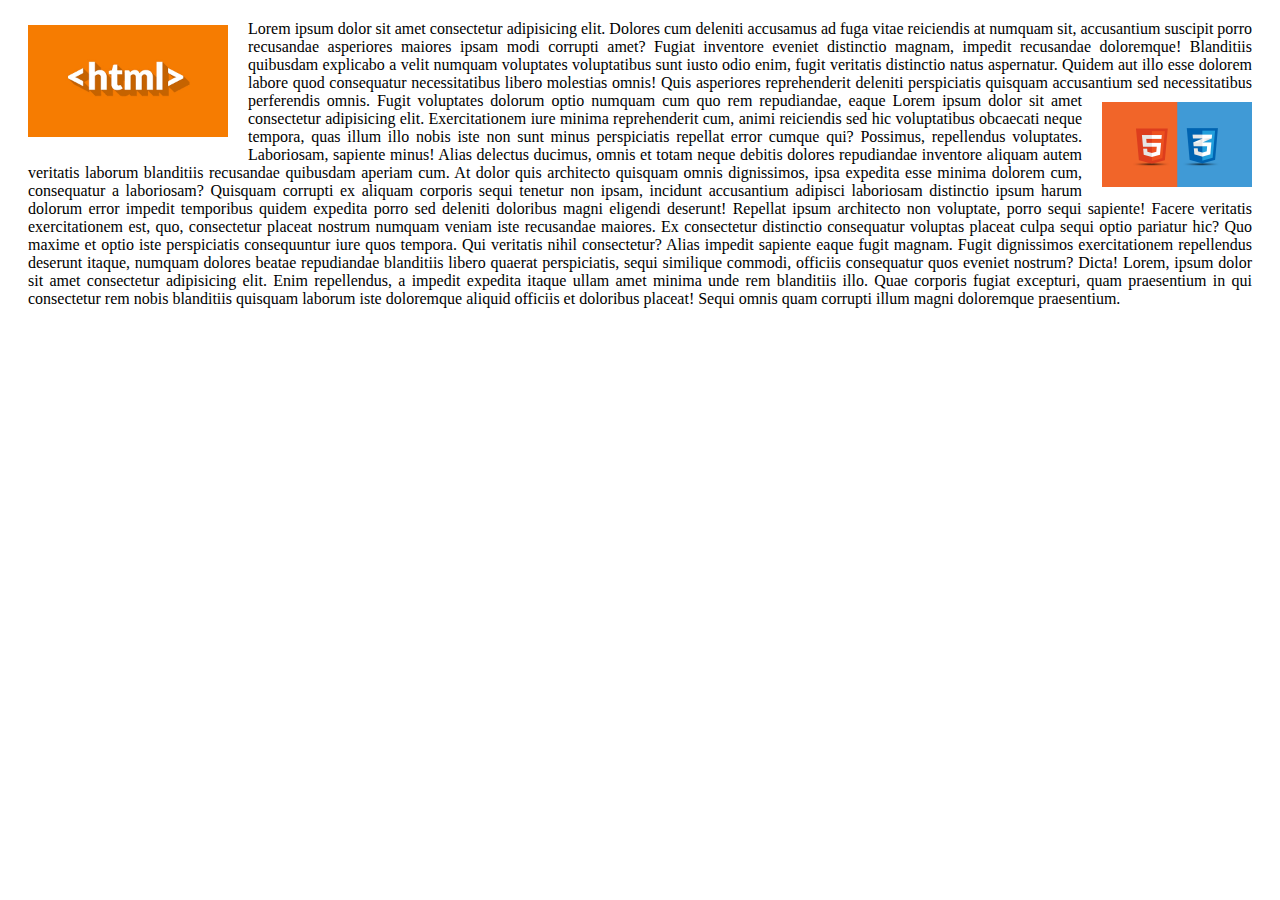
<file: markup-hw_3/index.html>
<!DOCTYPE html>
<html lang="en">
<head>
    <meta charset="UTF-8">
    <meta http-equiv="X-UA-Compatible" content="IE=edge">
    <meta name="viewport" content="width=device-width, initial-scale=1.0">
    <title>Homework_3</title>
    <link rel="stylesheet" href="https://necolas.github.io/normalize.css/8.0.1/normalize.css">
    <link rel="stylesheet" href="css/style.css">
</head>
<body>
    <!-- Второй уровень
    <div class="box"></div> -->
    <!-- Третий уровень -->
    <img class="img1"  src="img/hw-6.2.1.png">
    <div class="text">Lorem ipsum dolor sit amet consectetur adipisicing elit. Dolores cum deleniti accusamus ad fuga vitae reiciendis at numquam sit, accusantium suscipit 
        porro recusandae asperiores maiores ipsam modi corrupti amet? Fugiat inventore eveniet distinctio magnam, impedit recusandae doloremque! Blanditiis quibusdam explicabo a 
        velit numquam voluptates voluptatibus sunt iusto odio enim, fugit veritatis distinctio natus aspernatur. Quidem aut illo esse dolorem labore quod consequatur necessitatibus 
        libero molestias omnis! Quis asperiores reprehenderit deleniti perspiciatis quisquam accusantium sed necessitatibus perferendis omnis. 
        Fugit voluptates dolorum optio numquam cum quo rem repudiandae, eaque <img src="img/hw-6.2.2.png"> 
        Lorem ipsum dolor sit amet consectetur adipisicing elit. Exercitationem iure minima reprehenderit cum, animi reiciendis sed hic voluptatibus obcaecati neque tempora, quas illum illo nobis iste non sunt minus perspiciatis repellat error cumque qui? Possimus, repellendus voluptates. Laboriosam, sapiente minus! Alias delectus ducimus, omnis et totam neque debitis dolores repudiandae inventore aliquam autem veritatis laborum blanditiis recusandae quibusdam aperiam cum. At dolor quis architecto quisquam omnis dignissimos, ipsa expedita esse minima dolorem cum, consequatur a laboriosam? Quisquam corrupti ex aliquam corporis sequi tenetur non ipsam, incidunt accusantium adipisci laboriosam distinctio ipsum harum dolorum error impedit temporibus quidem expedita porro sed deleniti doloribus magni eligendi deserunt! Repellat ipsum architecto non voluptate, porro sequi sapiente! Facere veritatis exercitationem est, quo, consectetur placeat nostrum numquam veniam iste recusandae maiores. Ex consectetur distinctio consequatur voluptas placeat culpa sequi optio pariatur hic? Quo maxime et optio iste perspiciatis consequuntur iure quos tempora. Qui veritatis nihil consectetur? Alias impedit sapiente eaque fugit magnam. Fugit dignissimos exercitationem repellendus deserunt itaque, numquam dolores beatae repudiandae blanditiis libero quaerat perspiciatis, sequi similique commodi, officiis consequatur quos eveniet nostrum? Dicta!
        Lorem, ipsum dolor sit amet consectetur adipisicing elit. Enim repellendus, a impedit expedita itaque ullam amet minima unde rem blanditiis illo. Quae corporis fugiat excepturi, quam praesentium in qui consectetur rem nobis blanditiis quisquam laborum iste doloremque aliquid officiis et doloribus placeat! Sequi omnis quam corrupti illum magni doloremque praesentium.
    </div>
</body>
</html>
</file>
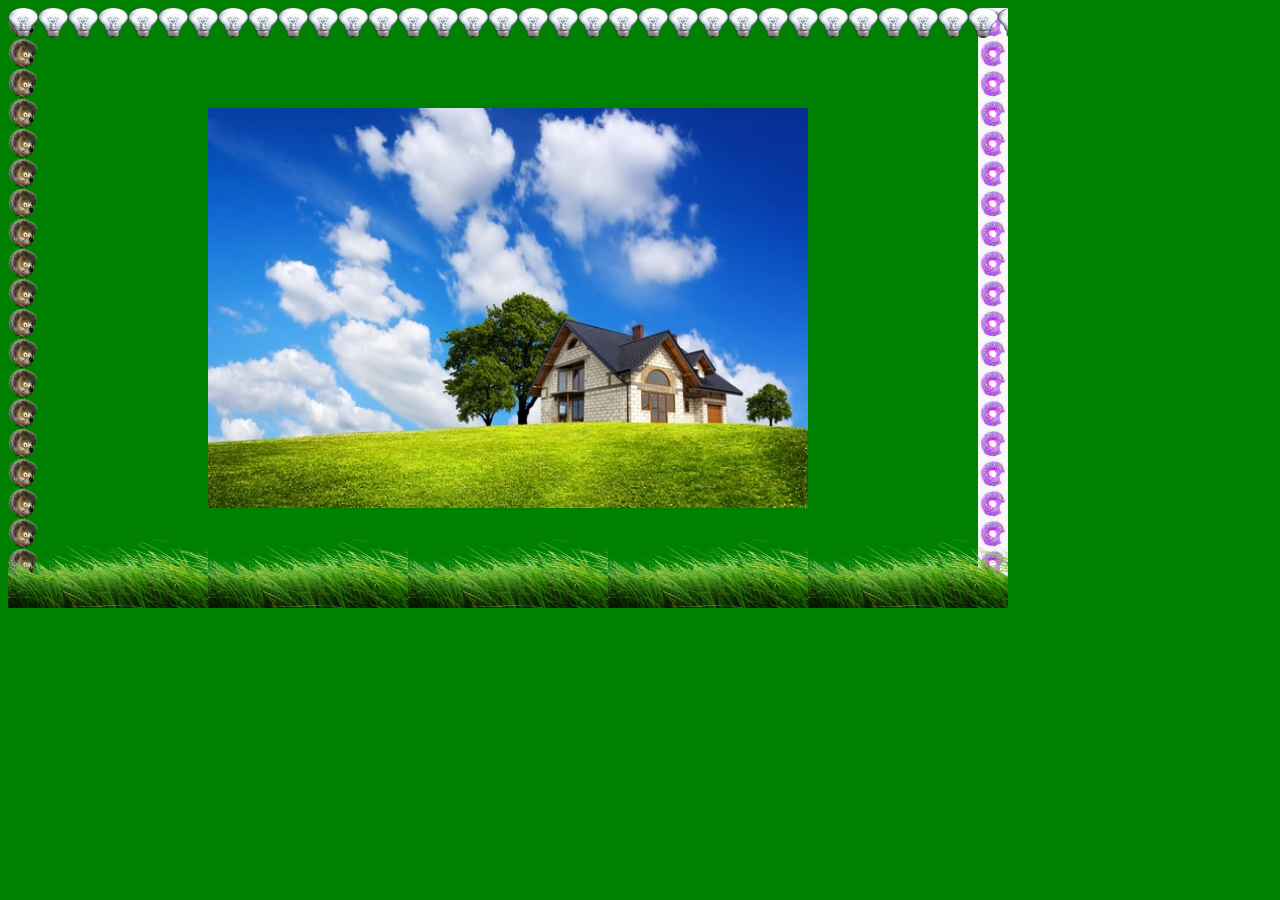
<file: markup-hw_2/html/index.html>
<!DOCTYPE html>
<html>
    <head>
        <title>homework_2</title>
        <meta charset="utf-8">
        <style>
            blockquote{
                color:blue;
            }
        </style>
        <link rel="stylesheet" href="../css/style.css">
    </head>
    <body>
       
        <!--Занес в комментарий, чтоб сделать все в одном файле(тут 1 2 3 части) 
            <main>
          <blockquote style="color:red;">Что разум человека может постигнуть и во что он может поверить, того он способен достич.</blockquote>
        </main>
        <div class="holder">
            <h1>Title</h1>
            <ul class="list">
              <li>
                <a href="#">link1</a>
                <ul>
                  <li><a href="#">link2</a></li>
                  <li><a href="#">link3</a></li>
                </ul>
              </li>
              <li><a href="https://www.youtube.com/">link4</a></li>
              <li><a href="https://validator.w3.org/">link5</a></li>
              <li><a href="#">link6</a></li>
            </ul>
            <p>Lorem ipsum, dolor sit amet consectetur adipisicing elit. Dolore, accusamus.</p>
            <h1>Title</h1>
            <p>Lorem ipsum dolor sit amet.</p>
          </div>
          <div class="text-box">
            <h3 style="color:PINK">Покрасьте меня в розовый цвет (color:pink).</h3>
            <p>Данный элемент должен остаться неоформленным.</p>
            <p id='greycol' style="color:gray">Покрасьте меня в серый цвет (color:grey).</p>
            <div>Данный элемент должен остаться неоформленным.</div>
            <div><p style="color:red">Покрасьте меня в красный цвет (color:red).</p></div>
            <h3>Данный элемент должен остаться неоформленным.</h3>
            <p style="color:green">Покрасьте меня в зеленый цвет (color:green).</p>
            <p class='yellow' style="color:yellow">Покрасьте меня в желтый цвет (color:yellow).</p>
        </div> -->
        <!-- 4 часть -->
        <div class="bg-box">
        </div> 
    </body>
</html>
</file>
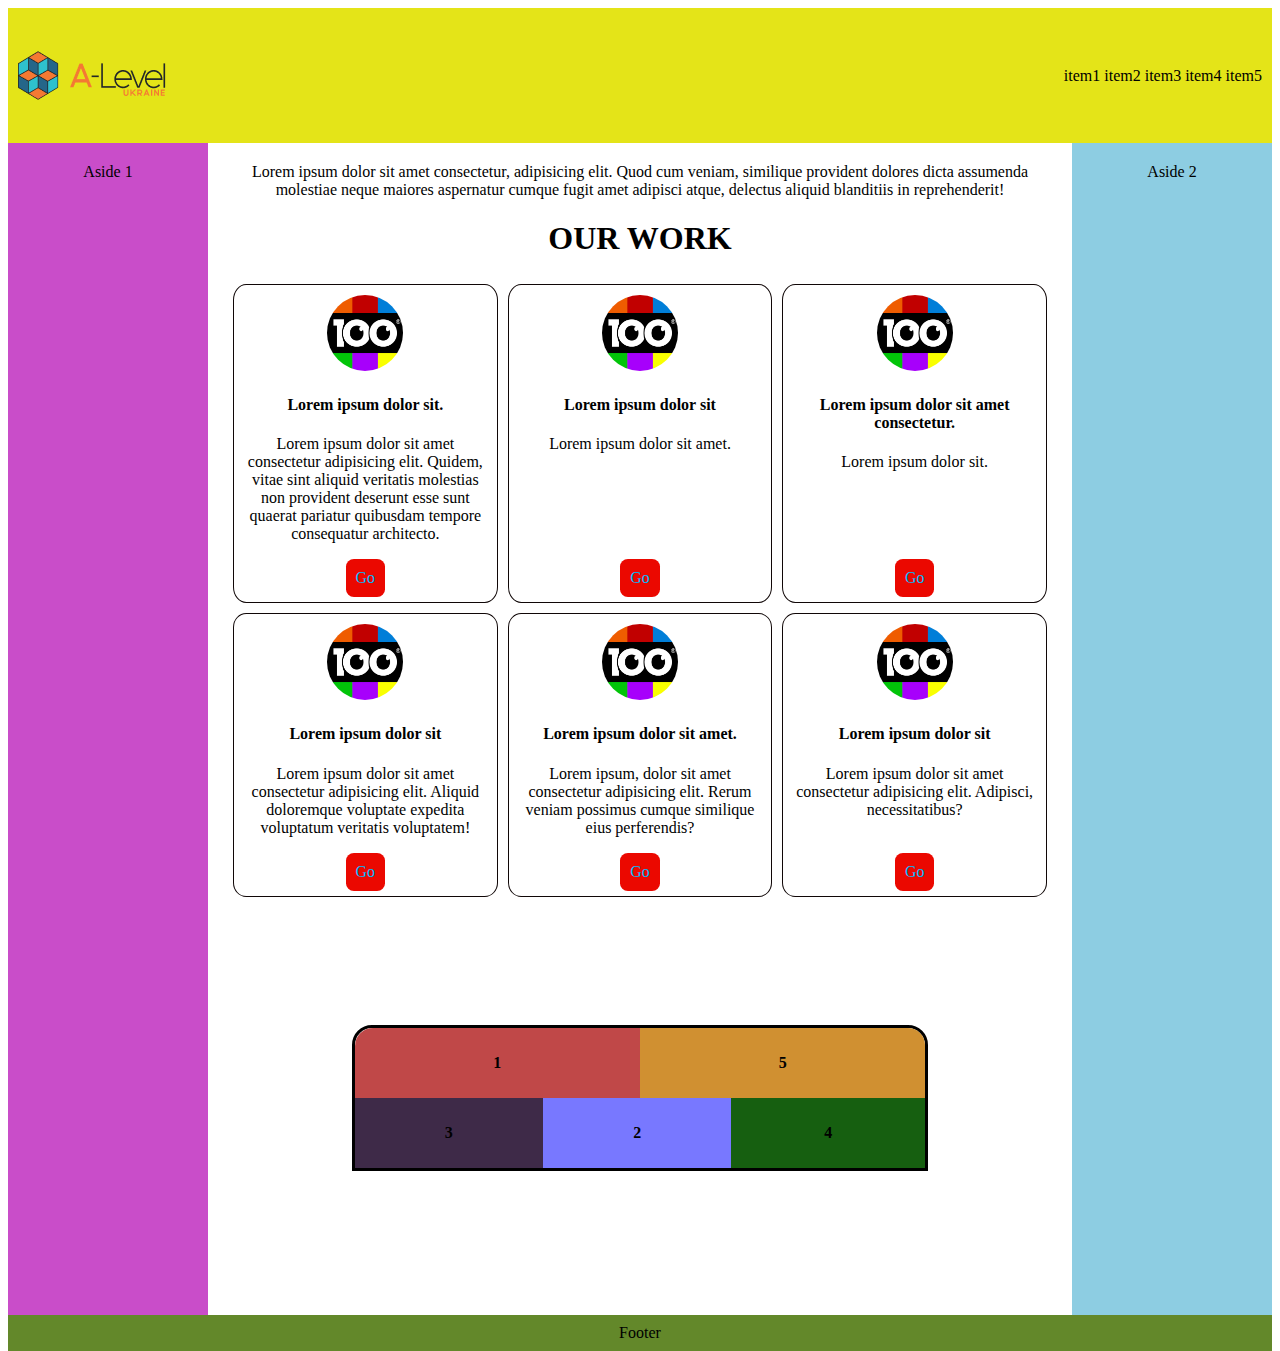
<file: markup-hw_5/HTML/index.html>
<!DOCTYPE html>
<html lang="en">

<head>
  <meta charset="UTF-8">
  <meta http-equiv="X-UA-Compatible" content="IE=edge">
  <meta name="viewport" content="width=device-width, initial-scale=1.0">
  <title>Document</title>
  <link rel="stylesheet" href="https://necolas.github.io/normalize.css/8.0.1/normalize.css">
  <link rel="stylesheet" href="css/style.css">
</head>

<body>
  <div class="page-wrapper">
    <header>
      <div class="box">
        <img class="img" src="images/logo.png" alt="#">
        <div>
          item1 item2 item3 item4 item5
        </div>
      </div>
    </header>
    <main class="main">
      <div class="text">Lorem ipsum dolor sit amet consectetur, adipisicing elit. Quod cum veniam, similique provident dolores dicta
           assumenda molestiae neque maiores aspernatur 
           cumque fugit amet adipisci atque, delectus aliquid blanditiis in reprehenderit!
        <h1 class="h1">our work</h1>
        <div class="cards">
          <div class="content">
            <a class="href" href="#">Go</a>
            <div>
              <img class="imgg" src="images/100.png" alt="#">
              <h4 class="h4">Lorem ipsum dolor sit.</h4>
              <p>Lorem ipsum dolor sit amet consectetur adipisicing elit. Quidem, vitae sint aliquid veritatis molestias non provident deserunt esse sunt quaerat pariatur quibusdam tempore consequatur architecto.</p>
            </div>
          </div>
          <div class="content">
            <a class="href" href="#">Go</a>
            <div>
              <img class="imgg" src="images/100.png" alt="#">
              <h4 class="h4">Lorem ipsum dolor sit</h4>
              <p>Lorem ipsum dolor sit amet.</p>
            </div>
          </div>
          <div class="content">
            <a class="href" href="#">Go</a>
            <div>
              <img class="imgg" src="images/100.png" alt="#">
              <h4 class="h4">Lorem ipsum dolor sit amet consectetur.</h4>
              <p>Lorem ipsum dolor sit.</p>
            </div>
          </div>
          <div class="content">
            <a class="href" href="#">Go</a>
            <div>
              <img class="imgg" src="images/100.png" alt="#">
              <h4 class="h4">Lorem ipsum dolor sit</h4>
              <p>Lorem ipsum dolor sit amet consectetur adipisicing elit. Aliquid doloremque voluptate expedita voluptatum veritatis voluptatem!</p>
            </div>
          </div>
          <div class="content">
            <a class="href" href="#">Go</a>
            <div>
              <img class="imgg" src="images/100.png" alt="#">
              <h4 class="h4">Lorem ipsum dolor sit amet.</h4>
              <p>Lorem ipsum, dolor sit amet consectetur adipisicing elit. Rerum veniam possimus cumque similique eius perferendis?</p>
            </div>
          </div>
          <div class="content">
            <a class="href" href="#">Go</a>
            <div>
              <img class="imgg" src="images/100.png" alt="#">
              <h4 class="h4">Lorem ipsum dolor sit</h4>
              <p>Lorem ipsum dolor sit amet consectetur adipisicing elit. Adipisci, necessitatibus? </p>
            </div>
          </div>
        </div>
                <div class="boxic">
                  <div class="item">1</div>
                  <div class="item">2</div>
                  <div class="item">3</div>
                  <div class="item">4</div>
                  <div class="item">5</div>
                </div>
      </div>
     
            <div class="aside1">Aside 1</div>
            <div class="aside2">Aside 2</div>
    </main>
    <footer>
      <div class="footer">Footer</div>
    </footer>
  </div>
</body>

</html>
</file>
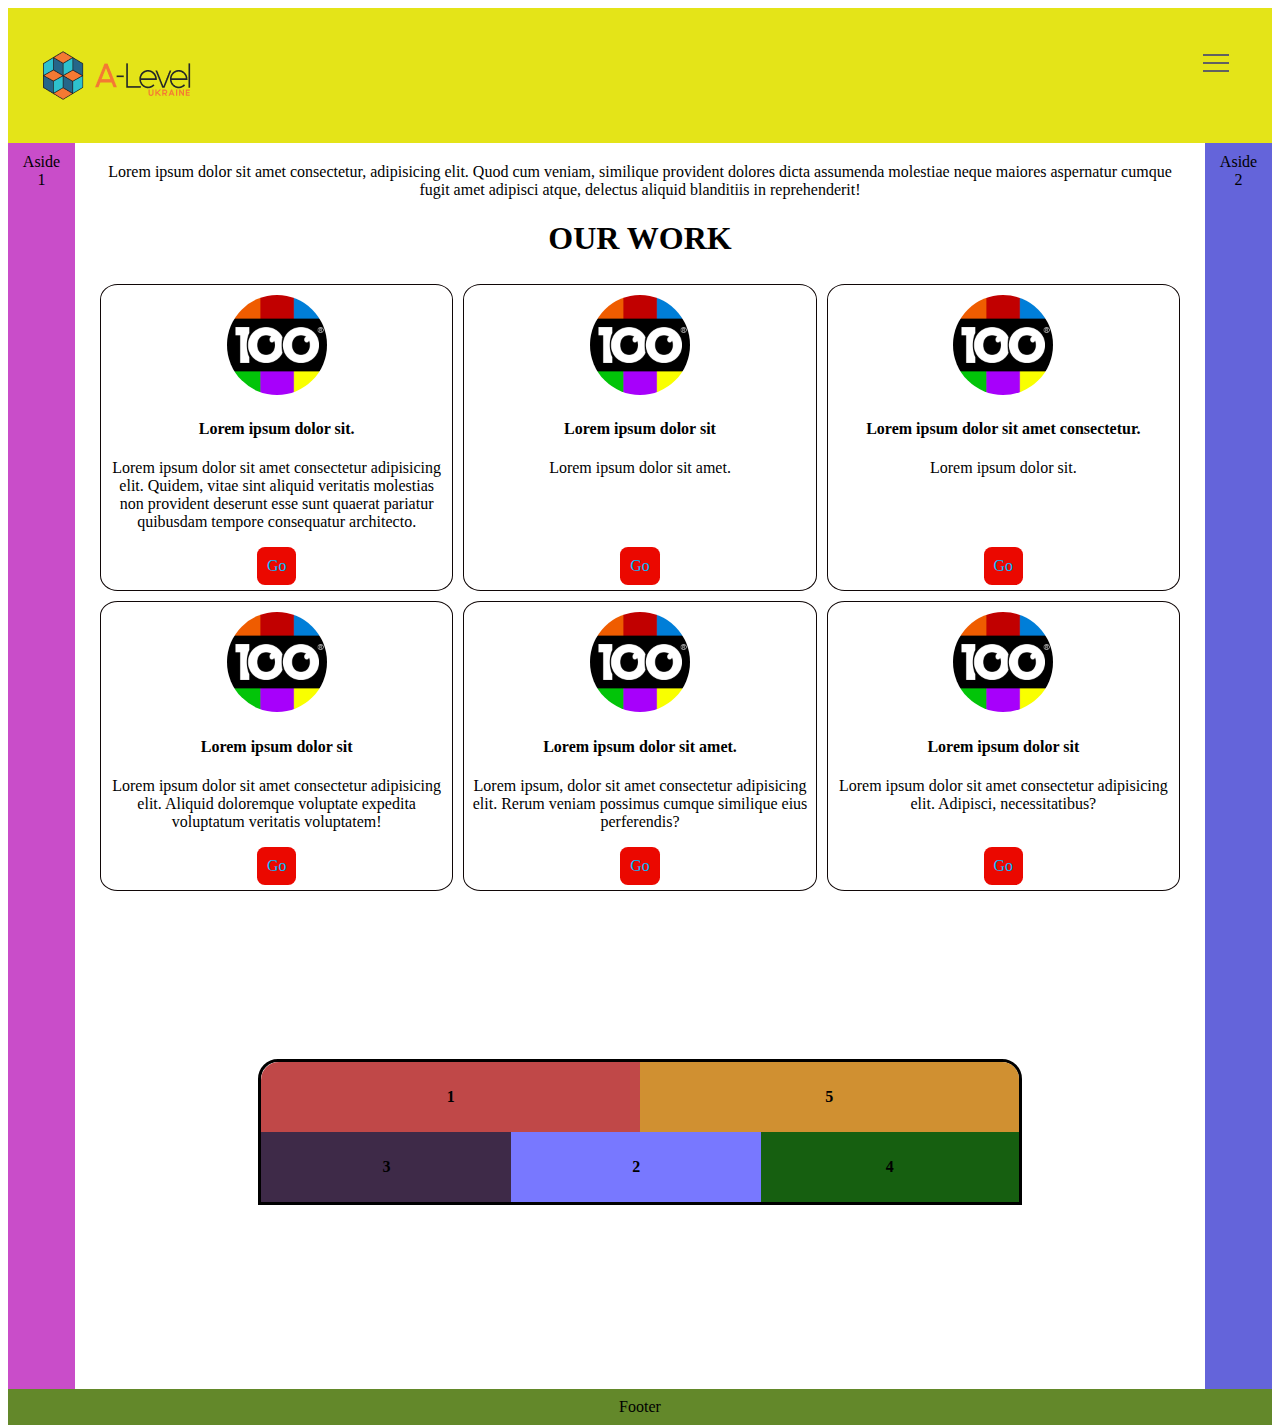
<file: markup-hw_6/HomeWork_6/HTML/index.html>
<!DOCTYPE html>
<html lang="en">

<head>
  <meta charset="UTF-8">
  <meta http-equiv="X-UA-Compatible" content="IE=edge">
  <meta name="viewport" content="width=device-width, initial-scale=1.0">
  <title>Document</title>
  <link rel="stylesheet" href="https://necolas.github.io/normalize.css/8.0.1/normalize.css">
  <link rel="stylesheet" href="css/style.css">
</head>

<body>
  <div class="page-wrapper">
    <header>
      <div class="box">
        <img class="logo" src="images/logo.png" alt="#">
             <nav class="main-nav hamburger-menu">
                <input id="menu__toggle" type="checkbox" />
                <label class="menu__btn" for="menu__toggle">
                  <span></span>
                </label>
          
                <ul class="menu__box">
                  <li><a class="menu__item" href="#">Главная</a></li>
                  <li><a class="menu__item" href="#">Проекты</a></li>
                  <li><a class="menu__item" href="#">Команда</a></li>
                  <li><a class="menu__item" href="#">Блог</a></li>
                  <li><a class="menu__item" href="#">Контакты</a></li>
                </ul>
              </nav>
      </div>
    </header>
    <main class="main">
      <div class="aside">Aside 1</div>
      <div class="text">Lorem ipsum dolor sit amet consectetur, adipisicing elit. Quod cum veniam, similique provident dolores dicta
           assumenda molestiae neque maiores aspernatur 
           cumque fugit amet adipisci atque, delectus aliquid blanditiis in reprehenderit!
        <h1 class="h1">our work</h1>
        <div class="cards">
          <div class="content">
            <a class="href" href="#">Go</a>
            <div>
              <img class="imgg" src="images/100.png" alt="#">
              <h4 class="h4">Lorem ipsum dolor sit.</h4>
              <p>Lorem ipsum dolor sit amet consectetur adipisicing elit. Quidem, vitae sint aliquid veritatis molestias non provident deserunt esse sunt quaerat pariatur quibusdam tempore consequatur architecto.</p>
            </div>
          </div>
          <div class="content">
            <a class="href" href="#">Go</a>
            <div>
              <img class="imgg" src="images/100.png" alt="#">
              <h4 class="h4">Lorem ipsum dolor sit</h4>
              <p>Lorem ipsum dolor sit amet.</p>
            </div>
          </div>
          <div class="content">
            <a class="href" href="#">Go</a>
            <div>
              <img class="imgg" src="images/100.png" alt="#">
              <h4 class="h4">Lorem ipsum dolor sit amet consectetur.</h4>
              <p>Lorem ipsum dolor sit.</p>
            </div>
          </div>
          <div class="content">
            <a class="href" href="#">Go</a>
            <div>
              <img class="imgg" src="images/100.png" alt="#">
              <h4 class="h4">Lorem ipsum dolor sit</h4>
              <p>Lorem ipsum dolor sit amet consectetur adipisicing elit. Aliquid doloremque voluptate expedita voluptatum veritatis voluptatem!</p>
            </div>
          </div>
          <div class="content">
            <a class="href" href="#">Go</a>
            <div>
              <img class="imgg" src="images/100.png" alt="#">
              <h4 class="h4">Lorem ipsum dolor sit amet.</h4>
              <p>Lorem ipsum, dolor sit amet consectetur adipisicing elit. Rerum veniam possimus cumque similique eius perferendis?</p>
            </div>
          </div>
          <div class="content">
            <a class="href" href="#">Go</a>
            <div>
              <img class="imgg" src="images/100.png" alt="#">
              <h4 class="h4">Lorem ipsum dolor sit</h4>
              <p>Lorem ipsum dolor sit amet consectetur adipisicing elit. Adipisci, necessitatibus? </p>
            </div>
          </div>
        </div>
                <div class="boxic">
                  <div class="item">1</div>
                  <div class="item">2</div>
                  <div class="item">3</div>
                  <div class="item">4</div>
                  <div class="item">5</div>
                </div>
      </div>
     
            
            <div class="aside">Aside 2</div>
    </main>
    <footer>
      <div class="footer">Footer</div>
    </footer>
  </div>
</body>

</html>
</file>
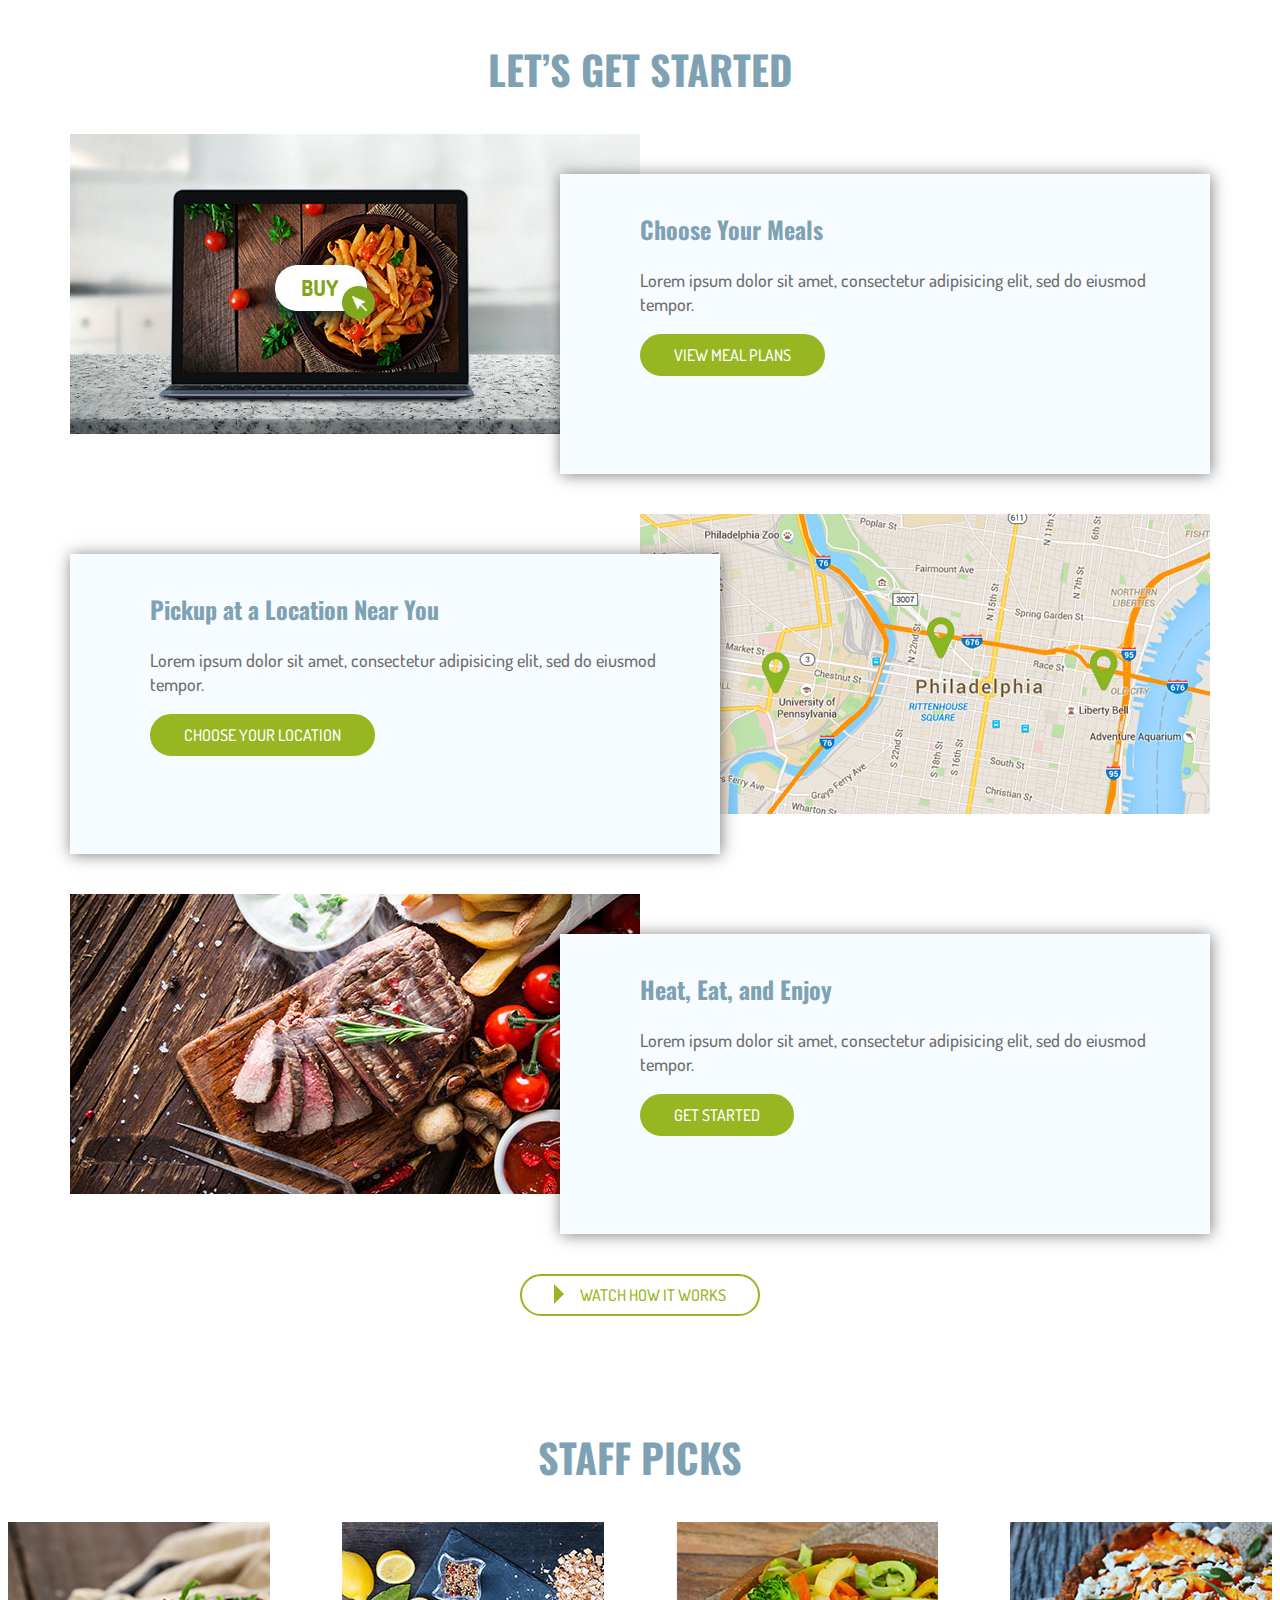
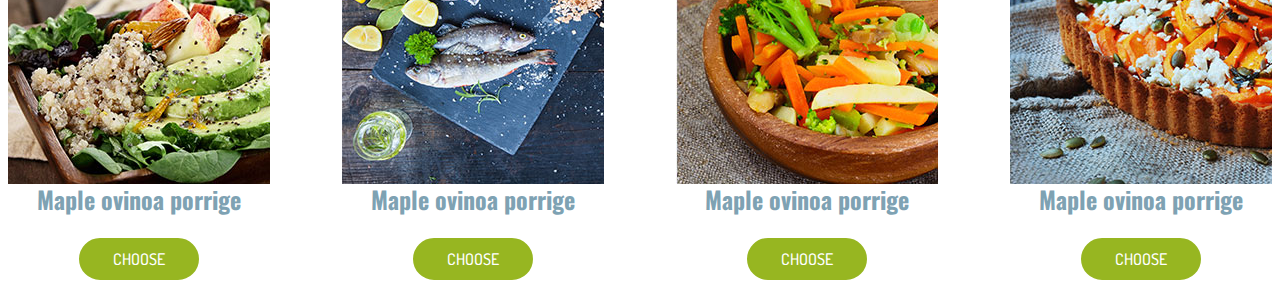
<file: markup-hw_6/HomeWork_PRACTICE2/practice 2/index.html>
<!DOCTYPE html>
<html lang="en">

<head>
    <meta charset="UTF-8" />
    <meta name="viewport" content="width=device-width, initial-scale=1.0" />
    <link rel="preconnect" href="https://fonts.gstatic.com" />
    <link href="https://fonts.googleapis.com/css2?family=Dosis:wght@500;700&family=Oswald&display=swap"
        rel="stylesheet" />
    <title>Practice 2</title>
    <link rel="stylesheet" href="https://necolas.github.io/normalize.css/8.0.1/normalize.css" />
    <link rel="stylesheet" href="css/style.css" />
</head>

<body>
    <div class="page-wrapper">
        <main>
            <section class="section">
                <div class="container">
                    <h1 class="title">Let’s Get Started</h1>
                    <div class="post__holder">
                        <div class="post">
                            <img class="post__image" src="images/grid-image-1.jpg" alt="#">
                            <div class="post__text">
                                <h2 class="post__title">Choose Your Meals</h2>
                                <p>Lorem ipsum dolor sit amet, consectetur adipisicing elit, sed do eiusmod tempor.</p>
                                <a href="#" class="btn">View meal plans</a>
                            </div>
                        </div>
                        <div class="post">
                            <img class="post__image" src="images/grid-image-2.jpg" alt="#">
                            <div class="post__text">
                                <h2 class="post__title">Pickup at a Location Near You</h2>
                                <p>Lorem ipsum dolor sit amet, consectetur adipisicing elit, sed do eiusmod tempor.</p>
                                <a href="#" class="btn">Choose your Location</a>
                            </div>
                        </div>
                        <div class="post">
                            <img class="post__image" src="images/grid-image-3.jpg" alt="#">
                            <div class="post__text">
                                <h2 class="post__title">Heat, Eat, and Enjoy</h2>
                                <p>Lorem ipsum dolor sit amet, consectetur adipisicing elit, sed do eiusmod tempor.</p>
                                <a href="#" class="btn">Get Started</a>
                            </div>
                        </div>
                    </div>
                    <div class="text-center">
                        <a href="#" class="btn btn-play">Watch How It Works </a>
                    </div>
                </div>
            </section>
        </main>
    </div>
    <h1 class="title">Staff picks</h1>
          <div class="staff-menu">
            <div class="menu-item">
              <img class="img" src="images/grid-image-5.jpg"></img>
              <h2 class="post__title">Maple ovinoa porrige</h2>
              <a href="#" class="btn">choose</a>
            </div>
            <div class="menu-item">
              <img class="img" src="images/grid-image-4.jpg"></img>
              <h2 class="post__title">Maple ovinoa porrige</h2>
              <a href="#" class="btn">choose</a>
            </div>
            <div class="menu-item">
              <img class="img" src="images/grid-image-6.jpg"></img>
              <h2 class="post__title">Maple ovinoa porrige</h2>
              <a href="#" class="btn">choose</a>
            </div>
            <div class="menu-item">
              <img class="img" src="images/grid-image-7.jpg"></img>
              <h2 class="post__title">Maple ovinoa porrige</h2>
              <a href="#" class="btn">choose</a>
            </div>
          </div>
</body>

</html>
</file>
<file: markup-hw_3/css/style.css>
*,
*:before,
*:after{
	box-sizing: border-box;
	}
	/* положил в комменты, чтоб выполнить третье
	.box{
		width: 350px;
		height: 220px;
		padding: 15px 10px 20px 10px;
		margin-bottom: 30px;
		border: dashed 2px #f00;
		background-color: #0f0;
	} */
	.text{
		margin: 20px;
		text-align: justify;
	}
	
	p{
		margin-left: 20px;
	}
	
	img {
		width: 200px;
		margin: 5px 20px 10px 20px;
		float: left;
	}
	
	div img{
		width: 150px;
		margin: 10px 0px 10px 20px;
		float: right;
	}


		/* подключил, понял
		http://meyerweb.com/eric/tools/css/reset/ 
   v2.0 | 20110126
   License: none (public domain)
*/

/* html, body, div, span, applet, object, iframe,
h1, h2, h3, h4, h5, h6, p, blockquote, pre,
a, abbr, acronym, address, big, cite, code,
del, dfn, em, img, ins, kbd, q, s, samp,
small, strike, strong, sub, sup, tt, var,
b, u, i, center,
dl, dt, dd, ol, ul, li,
fieldset, form, label, legend,
table, caption, tbody, tfoot, thead, tr, th, td,
article, aside, canvas, details, embed, 
figure, figcaption, footer, header, hgroup, 
menu, nav, output, ruby, section, summary,
time, mark, audio, video {
	margin: 0;
	padding: 0;
	border: 0;
	font-size: 100%;
	font: inherit;
	vertical-align: baseline;
} */
/* HTML5 display-role reset for older browsers */
/* article, aside, details, figcaption, figure, 
footer, header, hgroup, menu, nav, section {
	display: block;
}
body {
	line-height: 1;
}
ol, ul {
	list-style: none;
}
blockquote, q {
	quotes: none;
}
blockquote:before, blockquote:after,
q:before, q:after {
	content: '';
	content: none;
}
table {
	border-collapse: collapse;
	border-spacing: 0;
}
</file>
<file: markup-hw_2/css/style.css>
blockquote{
    color:green;
}

a[href^='https://']{color:red;}

.list>li:last-child{background-color: #008000;}

ul~p{font-size: 26px;}

body{
    background-color: #008000;
}
.bg-box {
    width: 1000px;
    height: 600px;
    background: url("../img/lamp-png-0.png") top left / 30px 30px repeat-x,
      url("../img/pole-zelen-trava-dom-derevya.jpg") center center / 600px 400px no-repeat,
      url("../img/grass-png-images-pictures-transparent-28.png") bottom right / 200px 100px repeat-x,
      url("../img/photo_2022-01-31_18-06-49.jpg") top right / 30px 30px repeat-y,
      url("../img/Ёжик.png") top left / 30px 30px repeat-y;
    background-color: green;
  }
</file>
<file: markup-hw_5/HTML/css/style.css>
*,
*::before,
::after {
    box-sizing: border-box;
}

html,body{
    height: 100%;
}

.page-wrapper{
    display: flex;
    flex-direction: column;
    height: 100%;
}


.box{
    background-color: #e4e418;
    min-height: 15vh;
    display: flex;
    justify-content: space-between;
    align-items: center;
    padding: 10px;
}

.main{
    flex: 1 0 auto;
    display: flex;
    text-align: center;

}


.aside1{
    background-color: #c94dc9;
    width: 210px;
    order: -1;
    padding: 20px;
}

.aside2{
    background-color: #8dcde2;
    width: 210px;
    padding: 20px;
}

.footer{
    background-color: #63882a;
    display: flex;
    justify-content: center;
    align-items: center;
    flex: 0 0 auto;
    height: 4vh;
}

.h1{
    text-transform: uppercase;
}

.imgg{
    width: 30%;
    border-radius: 100%;
}

.cards{
    display: flex;
    justify-content: center;
    flex-wrap: wrap;

}

.text{
    padding: 20px;
    max-width: calc(100% - 400px);
}

.content{
    border: 1px solid #100707;
    border-radius: 5%;
    margin: 5px;
    padding: 10px 5px 5px 5px;
    width: 25%;
    flex: 1 1 auto;
    display: flex;
    flex-direction: column-reverse;
    justify-content: space-between;
    align-items: center;

}

.content a{
    text-decoration: none;
    color: rgb(0, 187, 255);
    background-color: #eb0800;
    border-radius: 20%;
    padding: 10px 10px;
}

.href:hover{
    color: #3aeb3a;
    box-shadow: 5px 5px 5px 5px #d00606;
}

.boxic{
    margin: 15%;
    border: solid 3px rgb(0, 0, 0);
    border-radius: 20px 20px 0 0 ;
    display: flex;
    flex-wrap: wrap;
    font-weight: bold;
}

.item{
    height: 70px;
    display: flex;
    justify-content: space-around;
    align-items: center;
}

.item:first-child{
    background-color: #c04848;
    order: -5;
    width: 50%;
    border-radius: 18px 0 0 0 ;
}

.item:nth-child(2){
    background-color: #0000ff87;
    width: 33%;
    order: -2;
}

.item:nth-child(3){
    background-color: #3e2a48;
    width: 33%;
    order: -3;
}

.item:nth-child(4){
    background-color: #165f10;
    width: 34%;
    order: -1;
}

.item:nth-child(5){
    background-color: #d09031;
    width: 50%;
    border-radius: 0 17px 0 0 ;
    order: -4;
}
</file>
<file: markup-hw_6/HomeWork_6/HTML/css/style.css>
*,
*::before,
::after {
    box-sizing: border-box;
}

html,body{
    height: 100%;
}

.page-wrapper{
    display: flex;
    flex-direction: column;
    height: 100%;
}


.box{
    background-color: #e4e418;
    min-height: 15vh;
    display: flex;
    justify-content: space-between;
    align-items: center;
    padding: 10px;
}

.main{
    justify-content: space-between;
    display: flex;
    text-align: center;

}


.aside{
    background-color: #c94dc9;
    width: 5%;
    text-align: center;
    padding: 5px;
    writing-mode: vertical-lr;
}

.aside:last-child {
    background-color: #6464da;
}

.footer{
    background-color: #63882a;
    display: flex;
    justify-content: center;
    align-items: center;
    flex: 0 0 auto;
    height: 4vh;
}

.h1{
    text-transform: uppercase;
}

.imgg{
    width: 30%;
    border-radius: 100%;
    width: 100px;
}

.logo{
    margin-left: 2%;
}

.cards{
    display: flex;
    justify-content: center;
    flex-wrap: wrap;

}

.text{
    padding: 20px;
}

.content{
    border: 1px solid #100707;
    border-radius: 5%;
    margin: 5px;
    padding: 10px 5px 5px 5px;
    width: 100%;
    flex: 1 1 auto;
    display: flex;
    flex-direction: column-reverse;
    justify-content: space-between;
    align-items: center;

}

.content a{
    text-decoration: none;
    color: rgb(0, 187, 255);
    background-color: #eb0800;
    border-radius: 20%;
    padding: 10px 10px;
}

.href:hover{
    color: #3aeb3a;
    box-shadow: 5px 5px 5px 5px #d00606;
}

.boxic{
    margin: 15%;
    border: solid 3px rgb(0, 0, 0);
    border-radius: 20px 20px 0 0 ;
    display: flex;
    flex-wrap: wrap;
    font-weight: bold;
}

.item{
    height: 70px;
    display: flex;
    justify-content: space-around;
    align-items: center;
}

.item:first-child{
    background-color: #c04848;
    order: -5;
    width: 50%;
    border-radius: 18px 0 0 0 ;
}

.item:nth-child(2){
    background-color: #0000ff87;
    width: 33%;
    order: -2;
}

.item:nth-child(3){
    background-color: #3e2a48;
    width: 33%;
    order: -3;
}

.item:nth-child(4){
    background-color: #165f10;
    width: 34%;
    order: -1;
}

.item:nth-child(5){
    background-color: #d09031;
    width: 50%;
    border-radius: 0 17px 0 0 ;
    order: -4;
}


#menu__toggle {
    opacity: 0;
  }
  
  .menu__btn {
    display: flex; 
    align-items: center;  
    position: absolute;
    top: 50px;
    right: 25px;
    width: 26px;
    height: 26px;
    cursor: pointer;
    z-index: 1;
    margin-right: 2%;
  }
  
  .menu__btn > span,
  .menu__btn > span::before,
  .menu__btn > span::after {
    display: block;
    position: absolute;
    width: 100%;
    height: 2px;
    background-color: #616161;
  }
  .menu__btn > span::before {
    content: '';
    top: -8px;
  }
  .menu__btn > span::after {
    content: '';
    top: 8px;
  }

  .menu__box {
    display: block;
    position: fixed;
    visibility: hidden;
    top: 0;
    left: -100%;
    width: 300px;
    height: 100%;
    margin: 0;
    padding: 80px 0;
    list-style: none;
    text-align: center;
    background-color: #ECEFF1;
    box-shadow: 1px 0px 6px rgba(0, 0, 0, .2);
  }
  
  .menu__item {
    display: block;
    padding: 12px 24px;
    color: #333;
    font-family: 'Roboto', sans-serif;
    font-size: 20px;
    font-weight: 600;
    text-decoration: none;
  }
  .menu__item:hover {
    background-color: #CFD8DC;
  }

  #menu__toggle:checked ~ .menu__btn > span {
    transform: rotate(45deg);
  }
  
  #menu__toggle:checked ~ .menu__btn > span::before {
    top: 0;
    transform: rotate(0);
  }
  
  #menu__toggle:checked ~ .menu__btn > span::after {
    top: 0;
    transform: rotate(90deg);
  }
  
  #menu__toggle:checked ~ .menu__box {
    visibility: visible;
    left: 0;
  }

@media (min-width: 768px) {
    .content{
        width: 40%;
    }
     .aside{
         width: 10%;
         writing-mode: horizontal-tb;
         padding: 10px;
     }
}

@media (min-width: 1200px) { 
    .content{
        width: 25%;
    }
    .aside{
        width: 15%;
    }
}
</file>
<file: markup-hw_6/HomeWork_PRACTICE2/practice 2/css/style.css>
*,
*:before,
*:after {
	box-sizing: border-box;
}

html {
	font-family: "Dosis", "Arial", "Helvetica Neue", sans-serif;
	font-weight: 500;
	font-size: 18px;
	line-height: 1.334;
	color: #6d6d6d;
}

img {
	max-width: 100%;
	vertical-align: top;
}

h1,
h2,
h3,
h4,
h5,
h6 {
	color: #7ea2b3;
	line-height: 1.25;
	font-family: 'Oswald', 'Dosis', sans-serif;
	margin: 0 0 1em;
}

h1 {
	font-size: 40px;
	text-align: center;
	text-transform: uppercase;
}

h2 {
	font-size: 24px;
}



.page-wrapper {
	max-width: 100%;
	position: relative;
	overflow: hidden;
}

.container {
	max-width: 1170px;
	margin: 0 auto;
	padding: 0 15px;
}

.section {
	padding: 2rem 0;
}

.post {
	display: flex;
	margin-bottom: 80px;
}

.post__image {
	width: 50%;
}

.post:nth-child(2n) {
	flex-direction: row-reverse;
}

.post__text {
	width: calc(50% + 80px);
	box-shadow: 1px 1px 15px rgba(0, 0, 0, 0.5);
	flex-shrink: 0;
	margin-left: -80px;
	background-color: #f6fcff;
	padding: 40px 40px 40px 80px;
	position: relative;
	top: 40px;
}

.post:nth-child(2n) .post__text {
	margin-left: 0;
	margin-right: -80px;
}

.text-center {
	text-align: center;
	margin-bottom: 80px;
}

.btn {
	display: inline-block;
	vertical-align: top;
	text-decoration: none;
	text-transform: uppercase;
	background-color: #97b621;
	border: 2px solid #97b621;
	color: #fff;
	border-radius: 5em;
	font-size: 16px;
	line-height: 1.375;
	padding: 0.5em 2em;
}

.btn-play {
	background-color: #fff;
	color: #97b621;
}

.btn-play:before {
	content: '';
	display: inline-block;
	vertical-align: top;
	width: 0;
	height: 0;
	border-left: 10px solid #97b621;
	border-top: 10px solid transparent;
	border-bottom: 10px solid transparent;
	margin-right: 1em;
}

.staff-menu {
	display: flex;
	justify-content: space-between;
  }
  .menu-item {
	display: flex;
	flex-direction: column;
	align-items: center;
  }

@media (max-width:768px) {
	.post__image {
		width: 40%;
		align-self: flex-start;
	}

	.post__text {
		width: calc(60% + 80px);
	}
}

@media (max-width:480px) {
	.post {
		display: block;
		margin-bottom: 20px;
	}

	.post__image {
		width: calc(100% - 40px);
		margin: 0;
	}

	.post__text {
		width: calc(100% - 40px);
		margin-left: auto;
		top: -20px;
		padding: 40px 30px;
	}

	.post:nth-child(2n) .post__text {
		margin-left: auto;
		margin-right: 0;
		/*mr0*/
	}
}

@media (max-width:400px) {
	.btn {
		font-size: 14px;
	}

	.post__text {
		padding: 40px 15px;
	}
}

@media (max-width: 1100px) {
	.staff-menu {
	  display: flex;
	  flex-wrap: wrap;
	  justify-content: space-around;
	}
	.menu-item {
	  margin-bottom: 20px;
	}
  }
</file>
